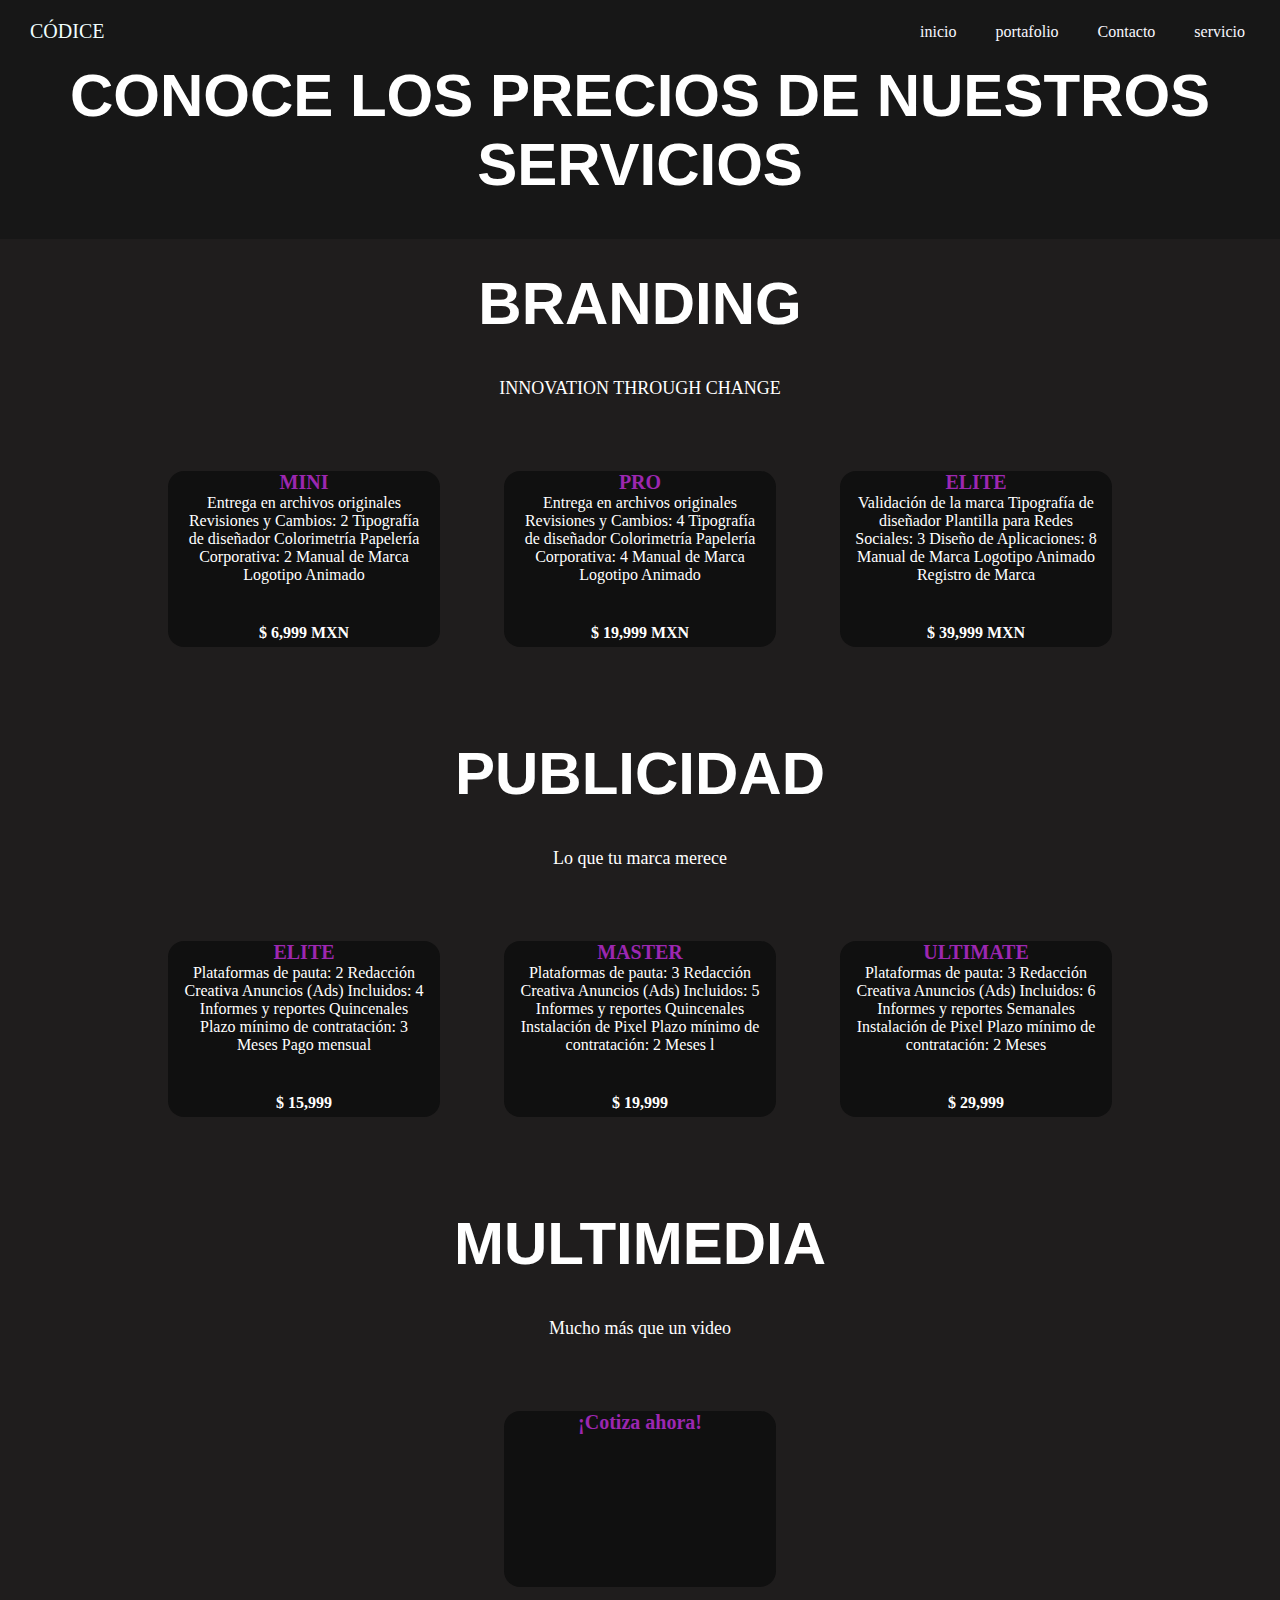
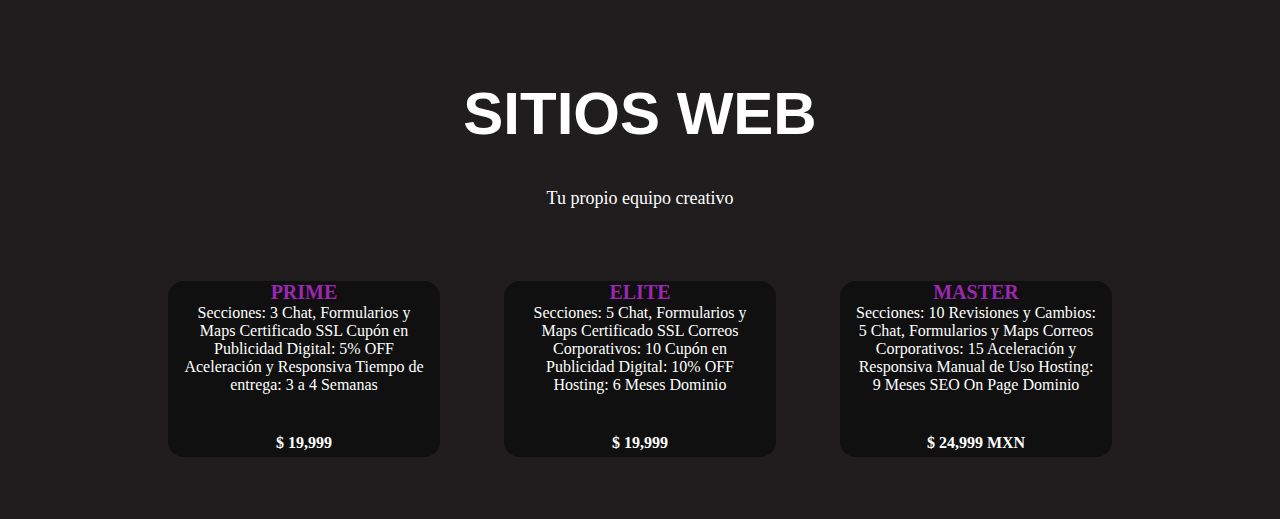
<file: precio.html>
<!DOCTYPE html>
<html lang="en">
<head>
    <meta charset="UTF-8">
    <meta name="viewport" content="width=device-width, initial-scale=1.0">
    <title>Códice</title>
    <link rel="stylesheet" href= "https://cdnjs.cloudflare.com/ajax/libs/font-awesome/5.15.1/css/all.min.css">
    <link rel="stylesheet" href="proyectoweb.css">

</head>
<body>
    <div class = "head">
        <div class="logo">
            <a href="#">Códice</a>
        </div>

        <nav>
            <ul>
                <li><a href= "proyectoweb.html">inicio</a></li>
                <li><a href= "portafolio.html">portafolio</a></li>
                <li><a href= "contactos.html">Contacto</a></li>
                <li><a href= "serviciosproyecto.html">servicio</a></li>
            </ul>
        </nav>

    </div>
    <section class="content about">
        <p>---------------------------------</p>
        <h2 class="title"><center>Conoce los precios de nuestros servicios</center></h2>

    </section>

    <section class="content sau">
        <h2 class="title">Branding</h2>
        <p>INNOVATION THROUGH CHANGE</p>

        <div class="box-container">

            <div class="box">
                <h3>MINI</h3>
                <p>Entrega en archivos originales 
                    Revisiones y Cambios: 2 
                    Tipografía de diseñador 
                    Colorimetría 
                    Papelería Corporativa: 2 
                    Manual de Marca 
                    Logotipo Animado </p>

                    <p><b>$ 6,999 MXN</b></p>
            </div>
            <div class="box">
                <h3>PRO</h3>
                <p> Entrega en archivos originales 
                    Revisiones y Cambios: 4 
                    Tipografía de diseñador 
                    Colorimetría 
                    Papelería Corporativa: 4 
                    Manual de Marca 
                    Logotipo Animado 
  </p>

                    <p><b>$ 19,999 MXN</b></p>
            </div>
            <div class="box">
                <h3>ELITE</h3>
                <p> Validación de la marca 
                    Tipografía de diseñador 
                    Plantilla para Redes Sociales: 3 
                    Diseño de Aplicaciones: 8 
                    Manual de Marca 
                    Logotipo Animado 
                    Registro de Marca
  </p>

                    <p><b>$ 39,999 MXN</b></p>
            </div>
        </div>

    </section>

    <section class="content sau">
        <h2 class="title">Publicidad</h2>
        <p>Lo que tu marca merece</p>

        <div class="box-container">

            <div class="box">
                <h3>ELITE</h3>
                <p> 
                    Plataformas de pauta: 2 
                    Redacción Creativa 
                    Anuncios (Ads) Incluidos: 4 
                    Informes y reportes Quincenales 
                    Plazo mínimo de contratación: 3 Meses 
                   Pago mensual </p>

                    <p><b>$ 15,999</b></p>
            </div>
            <div class="box">
                <h3>MASTER</h3>
                <p> 
                    Plataformas de pauta: 3 
                    Redacción Creativa 
                    Anuncios (Ads) Incluidos: 5 
                    Informes y reportes Quincenales 
                    Instalación de Pixel 
                    Plazo mínimo de contratación: 2 Meses l </p>

                    <p><b>$ 19,999</b></p>
            </div>
            <div class="box">
                <h3>ULTIMATE</h3>
                <p> 
                    Plataformas de pauta: 3 
                    Redacción Creativa 
                    Anuncios (Ads) Incluidos: 6 
                    Informes y reportes Semanales 
                    Instalación de Pixel 
                    Plazo mínimo de contratación: 2 Meses </p>

                    <p><b>$ 29,999</b></p>
            </div>
        </div>

    </section>

    
    <section class="content sau">
        <h2 class="title">MULTIMEDIA</h2>
        <p>Mucho más que un video</p>

        <div class="box-container">

            <div class="box">
                <h3>¡Cotiza ahora!</h3>
    </section>
    
    <section class="content sau">
        <h2 class="title">SITIOS WEB</h2>
        <p>Tu propio equipo creativo</p>

        <div class="box-container">

            <div class="box">
                <h3>PRIME</h3>
                <p> Secciones: 3 
                    Chat, Formularios y Maps 
                    Certificado SSL 
                    Cupón en Publicidad Digital: 5% OFF 
                    Aceleración y Responsiva 
                    Tiempo de entrega: 3 a 4 Semanas </p>

                    <p><b>$ 19,999 </b></p>
            </div>
            <div class="box">
                <h3>ELITE</h3>
                <p>  Secciones: 5 
                    Chat, Formularios y Maps 
                    Certificado SSL 
                    Correos Corporativos: 10 
                    Cupón en Publicidad Digital: 10% OFF 
                    Hosting: 6 Meses 
                    Dominio </p>

                    <p><b>$ 19,999</b></p>
            </div>
            <div class="box">
                <h3>MASTER</h3>
                <p>  Secciones: 10 
                    Revisiones y Cambios: 5 
                    Chat, Formularios y Maps  
                    Correos Corporativos: 15 
                    Aceleración y Responsiva 
                    Manual de Uso 
                    Hosting: 9 Meses 
                    SEO On Page 
                    Dominio </p>

                    <p><b>$ 24,999 MXN</b></p>
            </div>
        </div>

    </section>


</body>
</html>
</file>
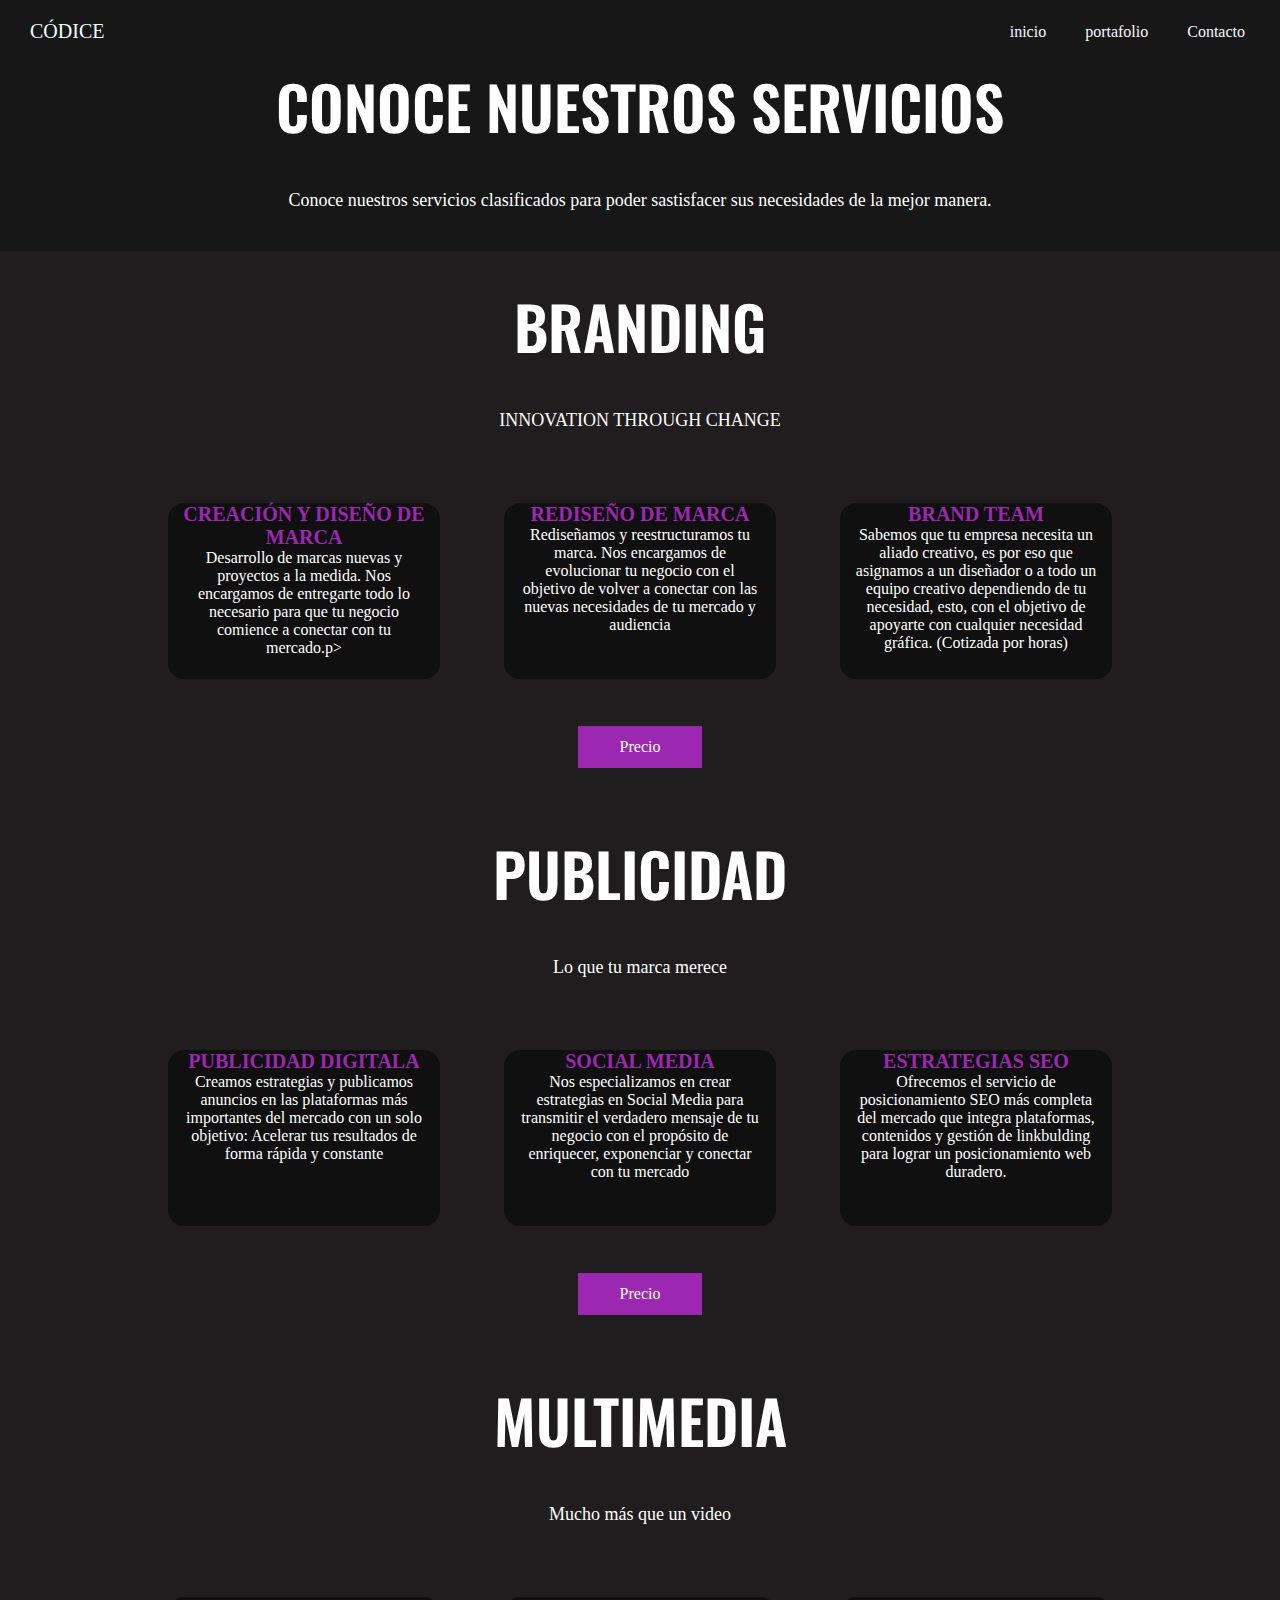
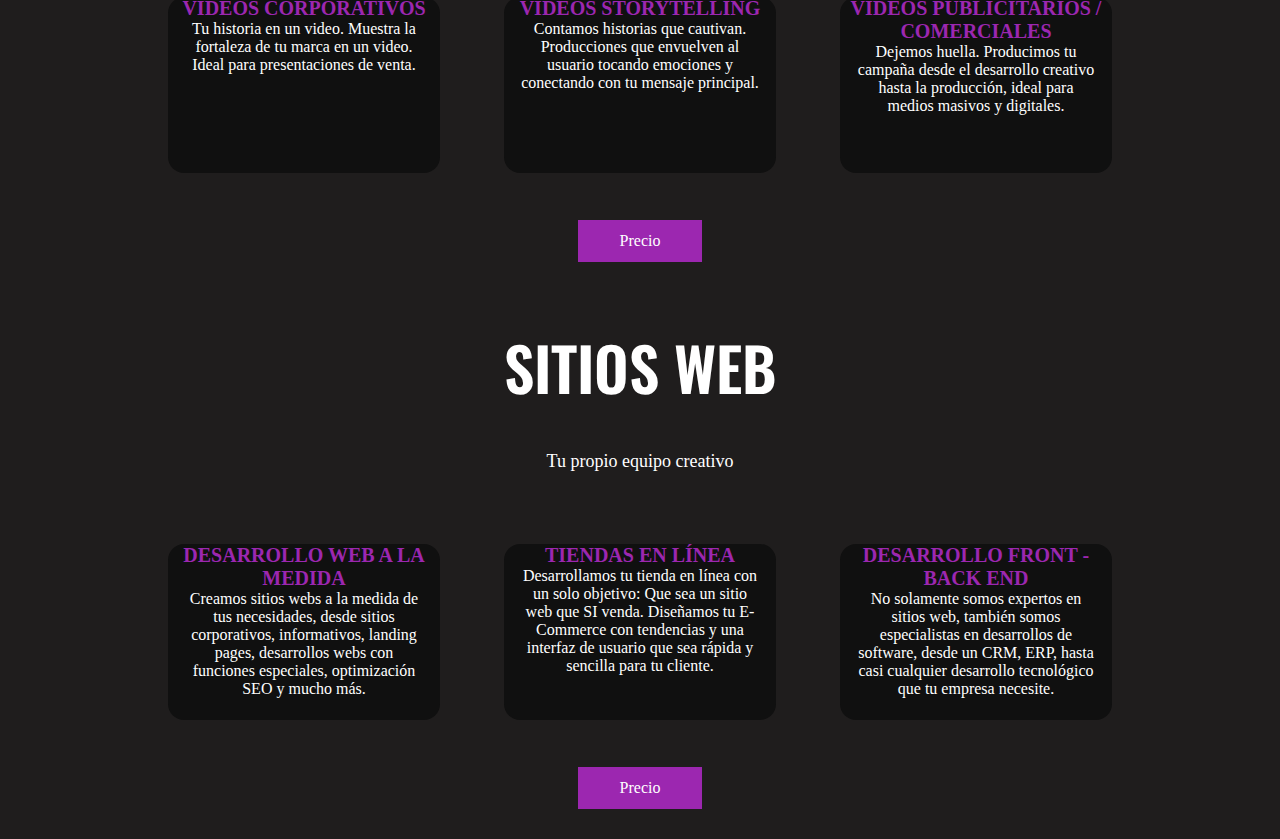
<file: serviciosproyecto.html>
<!DOCTYPE html>
<html lang="en">
<head>
    <meta charset="UTF-8">
    <meta name="viewport" content="width=device-width, initial-scale=1.0">
    <title>Códice</title>
    <link rel="stylesheet" href="https://fonts.googleapis.com/css2?family=Roboto:wght@400;700&display=swap">
	<link href="https://fonts.googleapis.com/css2?family=Madimi+One&display=swap" rel="stylesheet">
	<link href="https://fonts.googleapis.com/css2?family=Madimi+One&family=Oswald:wght@200..700&display=swap" rel="stylesheet">
	<link href="https://fonts.googleapis.com/css2?family=Bebas+Neue&family=Tac+One&family=Tilt+Neon&display=swap" rel="stylesheet">
	<link href="https://fonts.googleapis.com/css2?family=Bebas+Neue&family=Tac+One&family=Tilt+Neon&display=swap" rel="stylesheet">
	<link href="https://fonts.googleapis.com/css2?family=Bebas+Neue&family=Tac+One&family=Tilt+Neon&display=swap" rel="stylesheet">
	<link href="https://fonts.googleapis.com/css2?family=Madimi+One&family=Oswald:wght@200..700&family=Whisper&display=swap" rel="stylesheet">
    <link rel="stylesheet" href= "https://cdnjs.cloudflare.com/ajax/libs/font-awesome/5.15.1/css/all.min.css">
    <link rel="stylesheet" href="proyectoweb.css">

</head>
<body>
    <div class = "head">
        <div class="logo">
            <a href="#">Códice</a>
        </div>

        <nav>
            <ul>
                <li><a href= "proyectoweb.html">inicio</a></li>
                <li><a href= "portafolio.html">portafolio</a></li>
                <li><a href= "contactos.html">Contacto</a></li>
            </ul>
        </nav>

    </div>
    <section class="content about">
        <p>---------------------------------</p>
        <h2 class="title">Conoce Nuestros servicios</h2>
        <p>Conoce nuestros servicios clasificados para poder sastisfacer sus necesidades de la mejor manera.</p>

    </section>

    <section class="content sau">
        <h2 class="title">Branding</h2>
        <p>INNOVATION THROUGH CHANGE</p>

        <div class="box-container">

            <div class="box">
                <h3>CREACIÓN Y DISEÑO DE MARCA</h3>
                <p>Desarrollo de marcas nuevas y proyectos a la medida. Nos encargamos de entregarte todo lo necesario para que tu negocio comience a conectar con tu mercado.p>
            </div>
            <div class="box">
                <h3>REDISEÑO DE MARCA</h3>
                <p>Rediseñamos y reestructuramos tu marca. Nos encargamos de evolucionar tu negocio con el objetivo de volver a conectar con las nuevas necesidades de tu mercado y audiencia</p>
            </div>
            <div class="box">
                <h3>BRAND TEAM</h3>
                <p>Sabemos que tu empresa necesita un aliado creativo, es por eso que asignamos a un diseñador o a todo un equipo creativo dependiendo de tu necesidad, esto, con el objetivo de apoyarte con cualquier necesidad gráfica. (Cotizada por horas)</p>
            </div>
        </div>
        <a href="precio.html" class="btn">Precio</a>
        

    </section>

    <section class="content sau">
        <h2 class="title">Publicidad</h2>
        <p>Lo que tu marca merece</p>

        <div class="box-container">

            <div class="box">
                <h3>PUBLICIDAD DIGITALA</h3>
                <p>Creamos estrategias y publicamos anuncios en las plataformas más importantes del mercado con un solo objetivo: Acelerar tus resultados de forma rápida y constante</p>
            </div>
            <div class="box">
                <h3>SOCIAL MEDIA</h3>
                <p>Nos especializamos en crear estrategias en Social Media para transmitir el verdadero mensaje de tu negocio con el propósito de enriquecer, exponenciar y conectar con tu mercado</p>
            </div>
            <div class="box">
                <h3>ESTRATEGIAS SEO</h3>
                <p>Ofrecemos el servicio de posicionamiento SEO más completa del mercado que integra plataformas, contenidos y gestión de linkbulding para lograr un posicionamiento web duradero.</p>
            </div>
        </div>
        <a href="precio.html" class="btn">Precio</a>

    </section>

    <section class="content sau">
        <h2 class="title">Multimedia</h2>
        <p>Mucho más que un video</p>

        <div class="box-container">

            <div class="box">
                <h3>VIDEOS CORPORATIVOS</h3>
                <p>Tu historia en un video. Muestra la fortaleza de tu marca en un video. Ideal para presentaciones de venta.</p>
            </div>
            <div class="box">
                <h3>VIDEOS STORYTELLING</h3>
                <p>Contamos historias que cautivan. Producciones que envuelven al usuario tocando emociones y conectando con tu mensaje principal.</p>
            </div>
            <div class="box">
                <h3>VIDEOS PUBLICITARIOS / COMERCIALES</h3>
                <p>Dejemos huella. Producimos tu campaña desde el desarrollo creativo hasta la producción, ideal para medios masivos y digitales.</p>
            </div>
        </div>
        <a href="precio.html" class="btn">Precio</a>

    </section>

    <section class="content sau">
        <h2 class="title">Sitios Web</h2>
        <p>Tu propio equipo creativo</p>

        <div class="box-container">

            <div class="box">
                <h3>DESARROLLO WEB A LA MEDIDA</h3>
                <p>Creamos sitios webs a la medida de tus necesidades, desde sitios corporativos, informativos, landing pages, desarrollos webs con funciones especiales, optimización SEO y mucho más.</p>
            </div>
            <div class="box">
                <h3>TIENDAS EN LÍNEA</h3>
                <p>Desarrollamos tu tienda en línea con un solo objetivo: Que sea un sitio web que SI venda. Diseñamos tu E-Commerce con tendencias y una interfaz de usuario que sea rápida y sencilla para tu cliente.</p>
            </div>
            <div class="box">
                <h3>DESARROLLO FRONT - BACK END</h3>
                <p>No solamente somos expertos en sitios web, también somos especialistas en desarrollos de software, desde un CRM, ERP, hasta casi cualquier desarrollo tecnológico que tu empresa necesite.</p>
            </div>
        </div>
        <a href="precio.html" class="btn">Precio</a>

    </section>


</body>
</html>
</file>
<file: proyectoweb.css>
*{
    margin: 0;
    padding: 0;
    border: 0;
    font-size: 100%;
    vertical-align: baseline;
}

.body {
    text-align: center;
    font-family: "Madimi One", sans-serif;
}

.head{
    display: flex;
    align-items: center;
    justify-content: space-between;
    height: 63px;
    background: #171717;
    position: fixed;
    width: 100%;
    z-index: 100;
}
.navbar{
    display: flex;
    margin-right: 10px;
}
.nav a{
    display: block;
    padding: 23px 20px;
    color:azure;
    text-decoration: none;
    text-transform: uppercase;
    font-size: 20px;
}
.navbar a:hover{
    background: #3f3f3f;
}
.logo {
    margin-left: 30px;
}
.logo a {
    text-decoration: none;
    color: azure;
    text-transform: uppercase;
    font-size: 20px;
}
.header {
    display: flex;
    justify-content: center;
    align-items: center;
}
.header {
    height: 60vh !important;
    background: url(loco.jpg) no-repeat;
    background-size: cover;
}
.title {
    margin-bottom: 40px;
    font-size: 60px;
    font-weight: 600;
    font-family: "Oswald", sans-serif;
    text-transform: uppercase;
    color: #FFF;
}
p {
    margin-bottom: 40px;
    font-size: 18px;
    color: #FFF;
    padding: 0 100px;
}
.btn {
    display: inline-block;
    padding: 10px 40px;
    margin-top: 15px;
    border: 2px solid #9C27B0;
    COLOR: #FFF;
    text-decoration: none;
    background: #9C27B0;
}
.btn:hover{
    background: none;
}
.btn-home{
    display: flex;
}
.btn-home a{
    margin: 0 10px;
}
.content {
    height: 5ovh;
    display: flex;
    flex-direction: column;
    justify-content: center;
    align-items: center;
}
.sau{
    padding: 30px;
    background: #1f1d1d;
}
.box-container {
    display: flex;
    justify-content: center;
    flex-wrap: wrap;
    text-align: center;
}
.box-container .box {
    height: 11rem;
    width: 17rem;
    background: #101010;
    text-align: center;
    border-radius: 1rem;
    box-shadow: 0 .3rem 5rem #1f1d1d(0, 0 , 0, .5);
    margin: 2rem;
}
.box-container .box i {
    height: 3rem;
    width: 3rem;
    line-height: 3rem;
    text-align: center;
    border-radius: 50%;
    color: #FFF;
    background: #9C27B0;
    font-size: 2rem;
    margin: 1rem 0;
}
.box-container .box h3 {
    font-size: 20px;
    color: #9C27B0;
}
.box-container .box p {
    padding: 0 15px;
    font-size: 16px;
}
.about {
    background: #171717;
}
.price {
    background: url(foco.jpg) no-repeat center;
    background-attachment: fixed;
    background-size: cover;
    text-align: center;
}
.contact {
    padding-top: 20px;
    background: #171717;
    padding-bottom: 0;
}

---------------------------------

nav ul {
    list-style-type: none;
    margin: 5;
    padding: 5;
}

nav ul li {
    display: inline;
    margin-right: 35px;
}

nav ul li a {
    color: ghostwhite;
    text-decoration: none;
}
</file>
